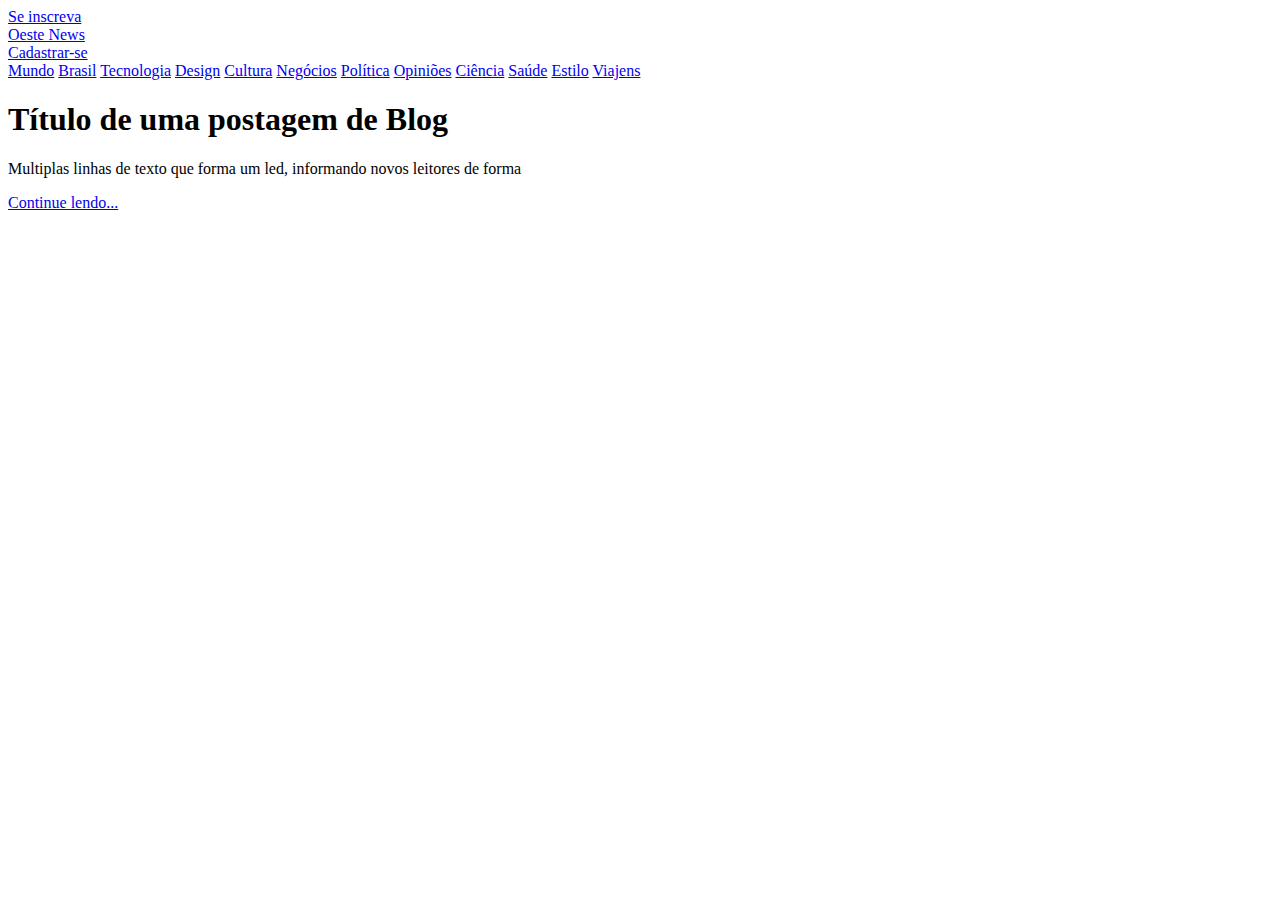
<file: blog/index.html>
<!doctype html>
<html lang="en">
    <head>
        <meta charset="utf-8">
        <meta name="viewport" content="width=device-width, initial-scale=1">
        <title>Blog Oeste News</title>
        <link href="https://cdn.jsdelivr.net/npm/bootstrap@5.3.5/dist/css/bootstrap.min.css" rel="stylesheet" integrity="sha384-SgOJa3DmI69IUzQ2PVdRZhwQ+dy64/BUtbMJw1MZ8t5HZApcHrRKUc4W0kG879m7" crossorigin="anonymous">
      </head>
    <body>
        <div class="container">
            <header class="py-3">
                <div class="row d-flex justify-content-between align-items-center">
                    <div class="col-4">
                        <a class="link-secondary" href="#">Se inscreva</a>
                    </div>
                    <div class="col-4">
                        <a class="display-6 link-secondary fw-bold" href="#">Oeste News</a>
                    </div>
                    <div class="col-4 d-flex justify-content-end">
                        <a class="btn btn-sm btn-outline-secondary" href="#">Cadastrar-se</a>
                    </div>
                </div>
            </header>
            <div class="nav-scroller py-1 mb-2">
                <nav class="nav flex justify-content-between">
                    <a href="#" class="link-secondary">Mundo</a>
                    <a href="#" class="link-secondary">Brasil</a>
                    <a href="#" class="link-secondary">Tecnologia</a>
                    <a href="#" class="link-secondary">Design</a>
                    <a href="#" class="link-secondary">Cultura</a>
                    <a href="#" class="link-secondary">Negócios</a>
                    <a href="#" class="link-secondary">Política</a>
                    <a href="#" class="link-secondary">Opiniões</a>
                    <a href="#" class="link-secondary">Ciência</a>
                    <a href="#" class="link-secondary">Saúde</a>
                    <a href="#" class="link-secondary">Estilo</a>
                    <a href="#" class="link-secondary">Viajens</a>
                </nav>
            </div>
            <main class="container">
                <!-- Slide Show -->
                <div class="p-4 p-md mb-4 text-white rounded bg-dark bg-gradient">
                    <div class="col-md-6 px-0">
                        <h1 class="display-5 fst-italic">Título de uma postagem de Blog</h1>
                        <p class="lead">Multiplas linhas de texto que forma um led, informando novos leitores de forma</p>
                        <p class="lead"><a class="text-white fw-bold text-decoration-none" href="#">Continue lendo...</a></p>
                    </div>
                </div>

                <!-- Cards -->
                <div class="">
                    
                </div>

                <!-- Posts -->
                <div class="">
                    
                </div>
            </main>
            <footer>
                
            </footer>
        </div>
        <script src="https://cdn.jsdelivr.net/npm/bootstrap@5.3.5/dist/js/bootstrap.bundle.min.js" integrity="sha384-k6d4wzSIapyDyv1kpU366/PK5hCdSbCRGRCMv+eplOQJWyd1fbcAu9OCUj5zNLiq" crossorigin="anonymous"></script>
    </body>
</html>
</file>
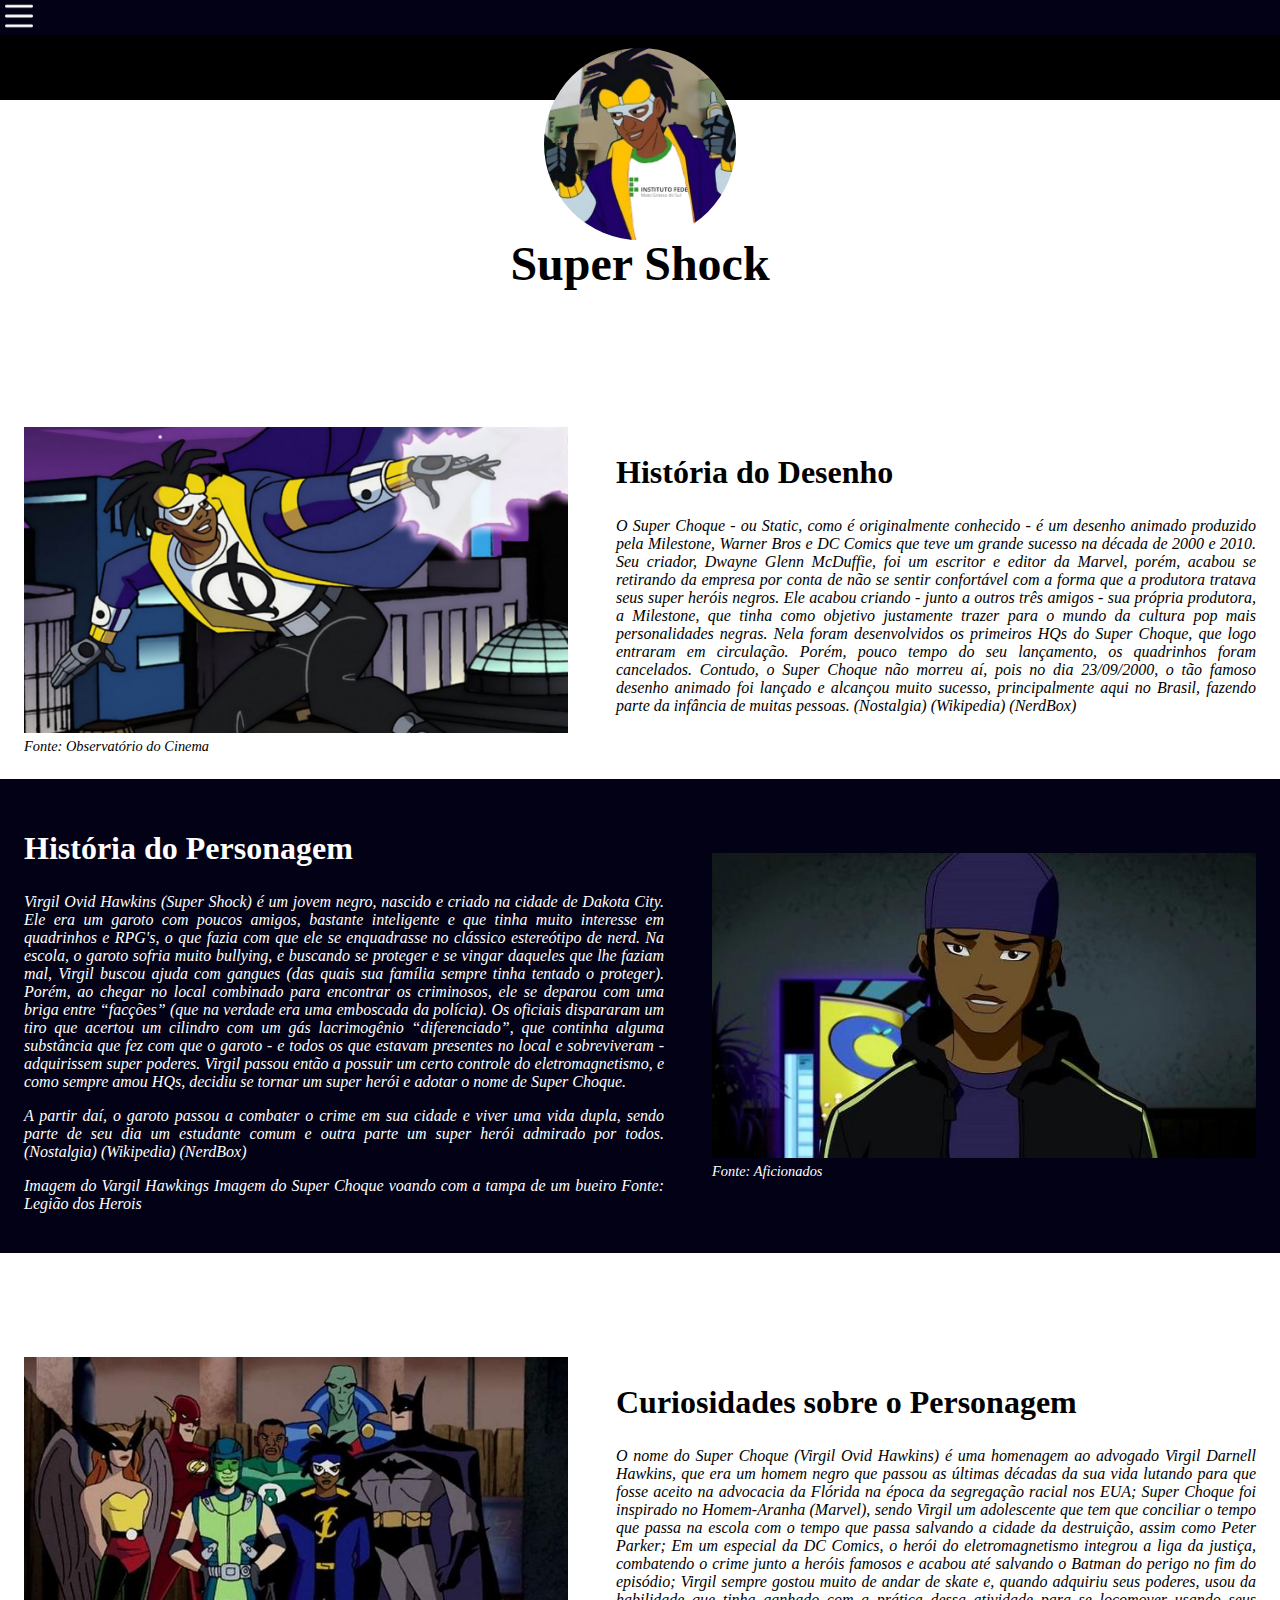
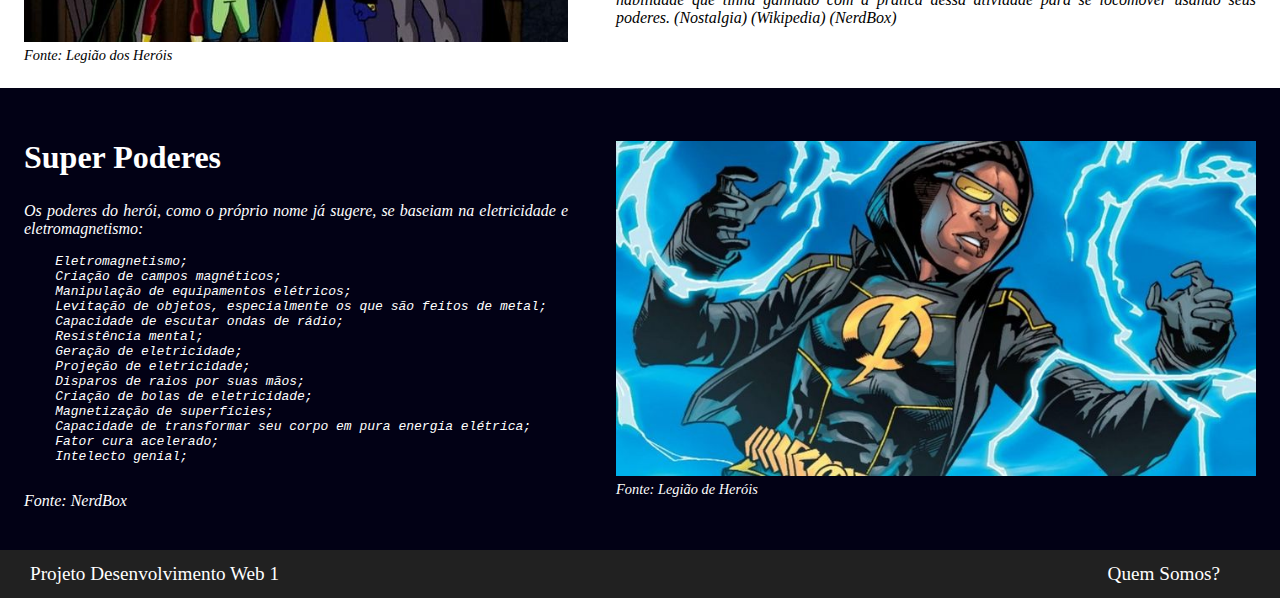
<file: super_shock/index.html>
<!DOCTYPE html>
<html lang="en">
<head>
    <meta charset="UTF-8">
    <meta http-equiv="X-UA-Compatible" content="IE=edge">
    <meta name="viewport" content="width=device-width, initial-scale=1.0">
    <title>Document</title>

    <link rel="stylesheet" href="css/style.css">
    <link rel="stylesheet" href="css/menu.css">
    <script src="js/menu.js"></script>

</head>
<body>

    <header>
        <div class="content-header">
            <img src="img/icone_tela_principal.jpeg" alt="super shock" >
        </div>
    </header>

    <main>
        <!-- Menu Lateral -->
        <nav>
            <div id="menu-lateral" class="menu-lateral">
                <span class="btn-menu" onclick="mostrarMenu()">
                    <img id="img-menu" src="img/icon-hamburger-menu.png" alt="menu" >
                </span>
                <ul class="menu-itens">
                    <li><a href="#">Início</a></li>
                    <li><a href="#">Super Schock</a></li>
                    <li><a href="#">Filosofando sobre o SS</a></li>
                    <li><a href="#">Quem Somos</a></li>
                    <li><a href="#">Contato</a></li>
                </ul>
            </div>
        </nav>
        <h1 class="titulo">Super Shock</h1>
        <!-- conteudo 01 -->
        <section class="conteudo-1">
            <div class="content">
                <img src="img/historia.jpg" alt="Historia Super Shock" >
                <a class="link-1" href="#">Fonte: Observatório do Cinema</a>
            </div>
            <div class="content">
                <h2>História do Desenho</h2>
                <p>
                    O Super Choque - ou Static, como é originalmente conhecido - é um desenho animado produzido pela Milestone, Warner Bros e DC Comics que teve um grande sucesso na década de 2000 e 2010. Seu criador, Dwayne Glenn McDuffie, foi um escritor e editor da Marvel, porém, acabou se retirando da empresa por conta de não se sentir confortável com a forma que a produtora tratava seus super heróis negros. Ele acabou criando - junto a outros três amigos - sua própria produtora, a Milestone, que tinha como objetivo justamente trazer para o mundo da cultura pop mais personalidades negras. Nela foram desenvolvidos os primeiros HQs do Super Choque, que logo entraram em circulação. Porém, pouco tempo do seu lançamento, os quadrinhos foram cancelados. Contudo, o Super Choque não morreu aí, pois no dia 23/09/2000, o tão famoso desenho animado foi lançado e alcançou muito sucesso, principalmente aqui no Brasil, fazendo parte da infância de muitas pessoas. (Nostalgia) (Wikipedia) (NerdBox)
                </p>
            </div>
        </section>

        <!-- conteudo 02 -->
        <section class="conteudo-2">
            <div class="content">
                <h2>História do Personagem</h2>
                <p>
                    <p>
                         Virgil Ovid Hawkins (Super Shock) é um jovem negro, nascido e criado na cidade de Dakota City. Ele era um garoto com poucos amigos, bastante inteligente e que tinha muito interesse em quadrinhos e RPG's, o que fazia com que ele se enquadrasse no clássico estereótipo de nerd. Na escola, o garoto sofria muito bullying, e buscando se proteger e se vingar daqueles que lhe faziam mal, Virgil buscou ajuda com gangues (das quais sua família sempre tinha tentado o proteger). Porém, ao chegar no local combinado para encontrar os criminosos, ele se deparou com uma briga entre “facções” (que na verdade era uma emboscada da polícia). Os oficiais dispararam um tiro que acertou um cilindro com um gás lacrimogênio “diferenciado”, que continha alguma substância que fez com que o garoto - e todos os que estavam presentes no local e sobreviveram - adquirissem super poderes. Virgil passou então a possuir um certo controle do eletromagnetismo, e como sempre amou HQs, decidiu se tornar um super herói e adotar o nome de Super Choque.
                    </p>
                    <p>
                        A partir daí, o garoto passou a combater o crime em sua cidade e viver uma vida dupla, sendo parte de seu dia um estudante comum e outra parte um super herói admirado por todos.
                        (Nostalgia) (Wikipedia) (NerdBox)
                    </p>
                    Imagem do Vargil Hawkings 
                    Imagem do Super Choque voando com a tampa de um bueiro Fonte: Legião dos Herois
                </p>
            </div>
            <div class="content">
                <img src="img/historia2.jpg" alt="Vargil Hawkings " >
                <a class="link-2" href="#">Fonte: Aficionados</a>
            </div>
        </section>
        
        <!-- conteudo 03 -->
        <section class="conteudo-1">
            <div class="content">
                <img src="img/curiosidades.jpeg" alt="Curiosidade Super Choque" >
                <a class="link-1" href="#">Fonte: Legião dos Heróis</a>
            </div>
            <div class="content">
                <h2>Curiosidades sobre o Personagem</h2>
                <p>
                    O nome do Super Choque (Virgil Ovid Hawkins) é uma homenagem ao advogado Virgil Darnell Hawkins, que era um homem negro que passou as últimas décadas da sua vida lutando para que fosse aceito na advocacia da Flórida na época da segregação racial nos EUA;
                    Super Choque foi inspirado no Homem-Aranha (Marvel), sendo Virgil um adolescente que tem que conciliar o tempo que passa na escola com o tempo que passa salvando a cidade da destruição, assim como Peter Parker;
                    Em um especial da DC Comics, o herói do eletromagnetismo integrou a liga da justiça, combatendo o crime junto a heróis famosos e acabou até salvando o Batman do perigo no fim do episódio;
                    Virgil sempre gostou muito de andar de skate e, quando adquiriu seus poderes, usou da habilidade que tinha ganhado com a prática dessa atividade para se locomover usando seus poderes. (Nostalgia) (Wikipedia) (NerdBox)
                </p>
            </div>
        </section>

        <!-- conteudo 04 -->
        <section class="conteudo-2">
            <div class="content">
                <h2>Super Poderes</h2>
                <p>
                    Os poderes do herói, como o próprio nome já sugere, se baseiam na eletricidade e eletromagnetismo:
                    <pre>
    Eletromagnetismo;
    Criação de campos magnéticos;
    Manipulação de equipamentos elétricos;
    Levitação de objetos, especialmente os que são feitos de metal;
    Capacidade de escutar ondas de rádio;
    Resistência mental;
    Geração de eletricidade;
    Projeção de eletricidade;
    Disparos de raios por suas mãos;
    Criação de bolas de eletricidade;
    Magnetização de superfícies;
    Capacidade de transformar seu corpo em pura energia elétrica;
    Fator cura acelerado;
    Intelecto genial;
                    </pre>
                    Fonte: NerdBox
                </p>
            </div>
            <div class="content">
                <img src="img/super_poder.jpeg" alt="Legião de Heróis " >
                <a class="link-2" href="#">Fonte: Legião de Heróis</a>
            </div>
        </section>

    </main>
    
    <footer class="rodape">
        <span>Projeto Desenvolvimento Web 1</span>
        <a class="rodape" href="#">Quem Somos?</a>
    </footer>
    
   </body>
</html>
</file>
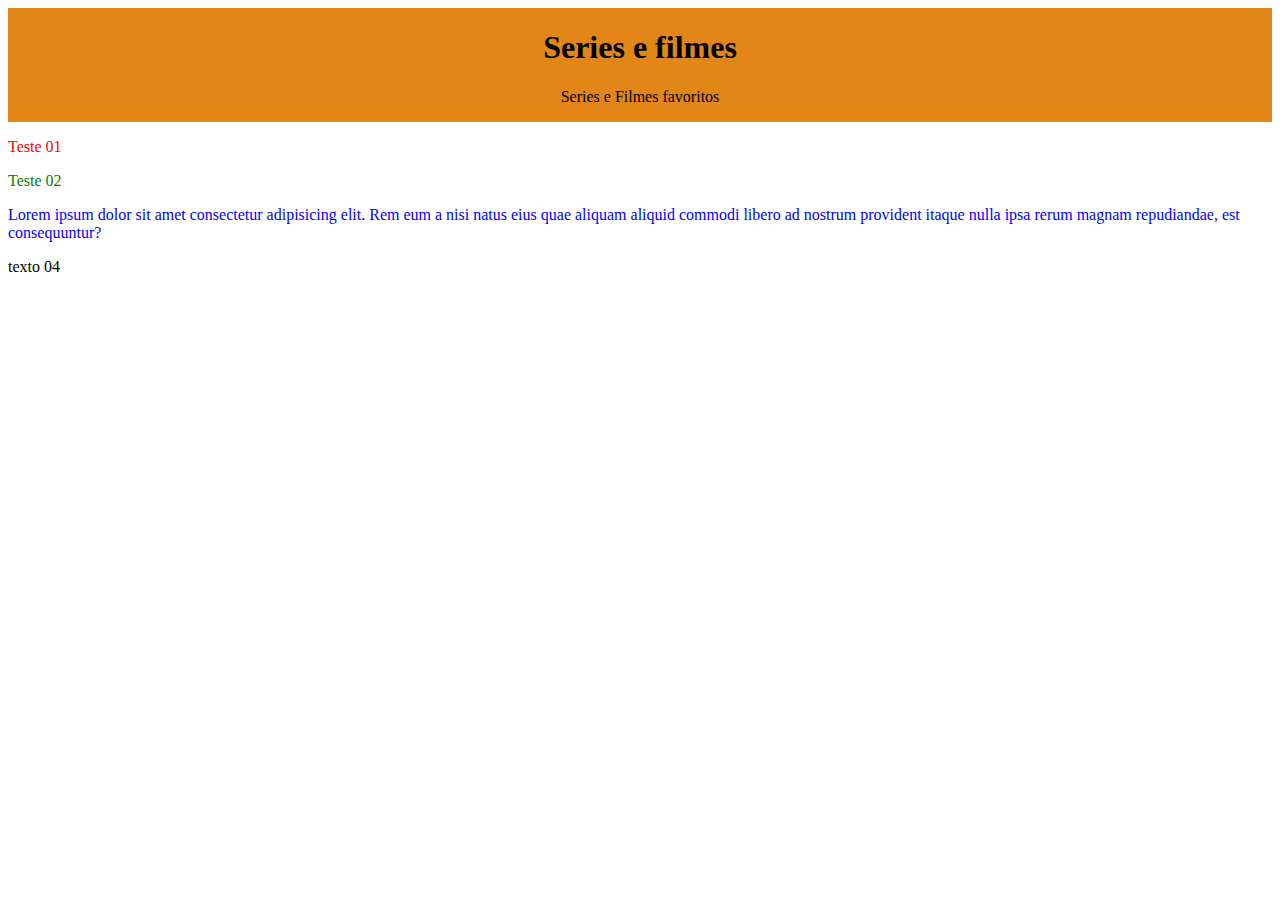
<file: html_css/pagina_estrutura.html>
<!DOCTYPE html>
<html lang="en">
<head>
    <meta charset="UTF-8">
    <meta http-equiv="X-UA-Compatible" content="IE=edge">
    <meta name="viewport" content="width=device-width, initial-scale=1.0">
    <title>Document</title>

    <style>
        #paragrafo02{
            color: green;
        }
        .paragrafo03{
            color:blue
        }
    </style>
    <link rel="stylesheet" href="style.css">
</head>
<body>
    <header>
        <h1>Series e filmes</h1>
        <p>Series e Filmes favoritos</p>
    </header>
    <nav></nav>
    <div>
        <aside></aside>
        <main>
            <p style="color: red;">Teste 01</p>
            <p id="paragrafo02">Teste 02</p>
            <p class="paragrafo03">Lorem ipsum dolor sit amet consectetur adipisicing elit. Rem eum a nisi natus eius quae aliquam aliquid commodi libero ad nostrum provident itaque nulla ipsa rerum magnam repudiandae, est consequuntur?</p>
            <p class="paragrafo04">texto 04</p>
        </main>
        <aside></aside>
    </div>
    <footer></footer>
</body>
</html>
</file>
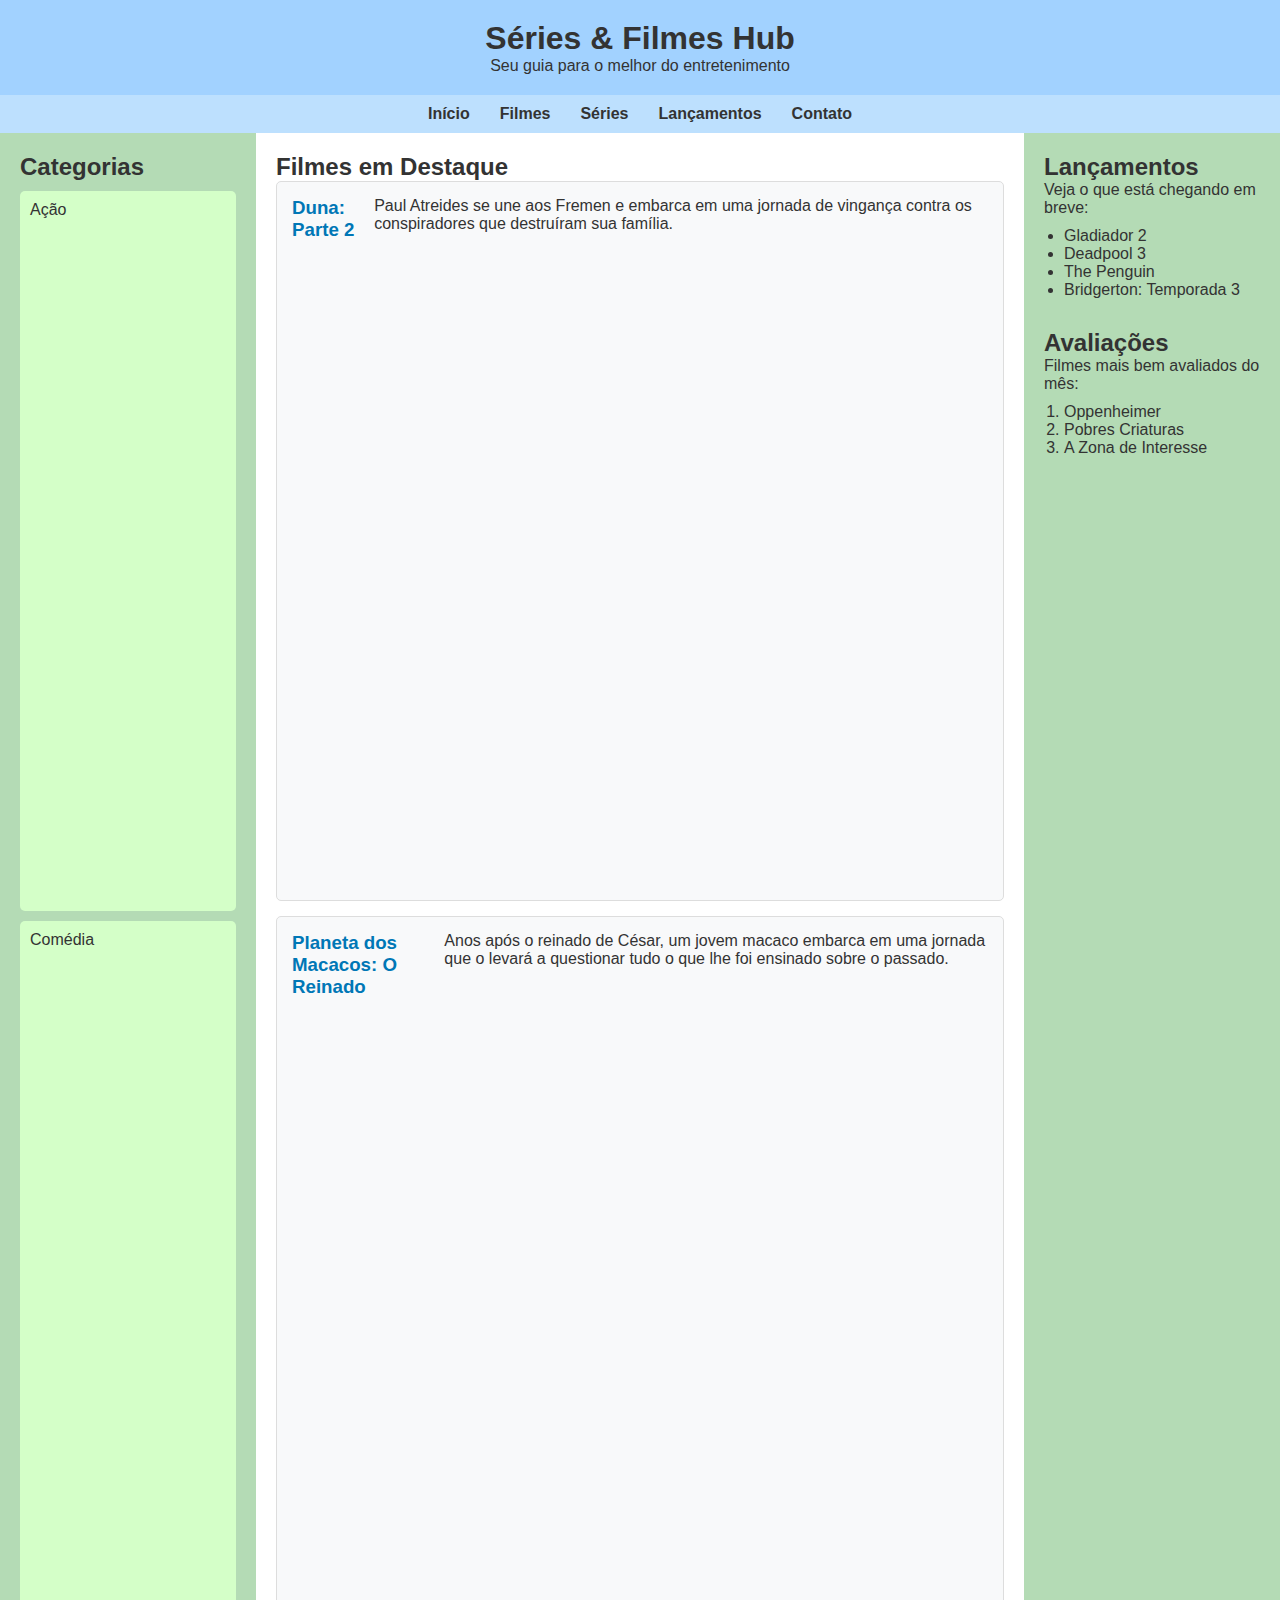
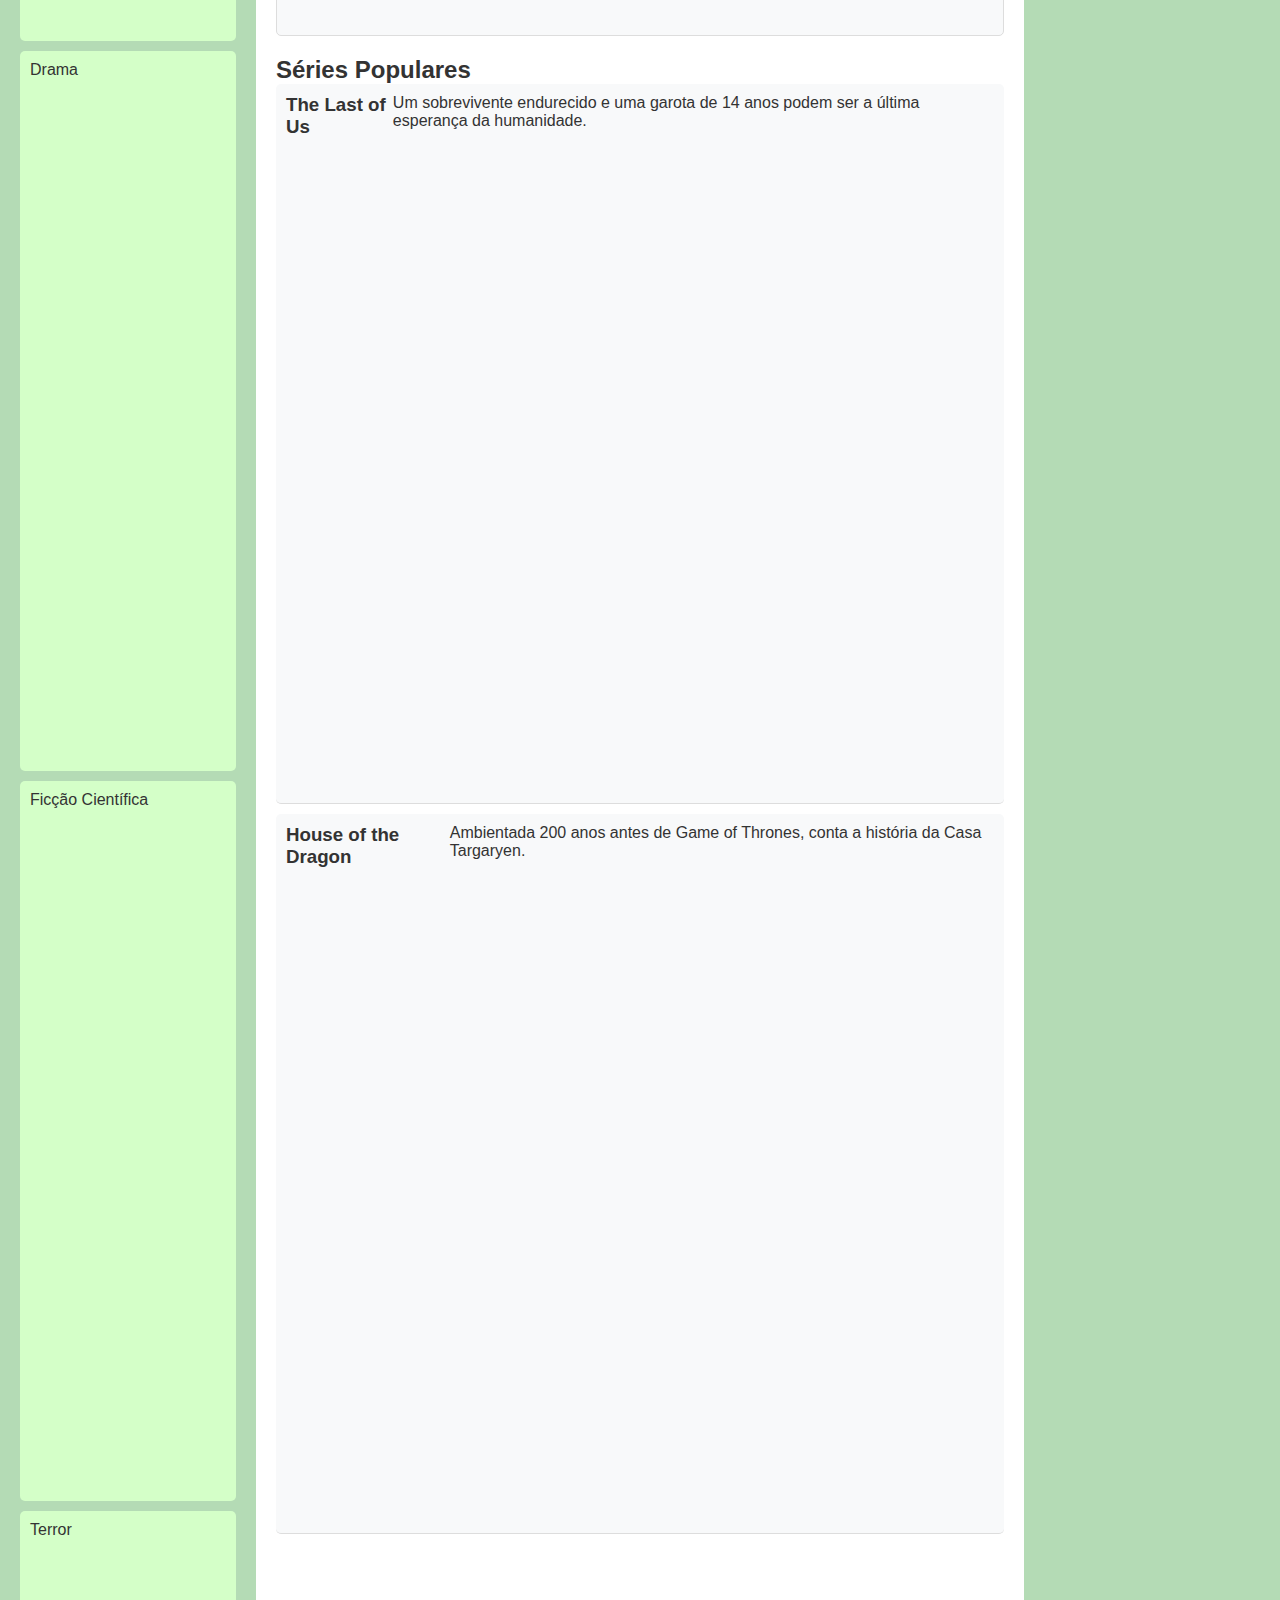
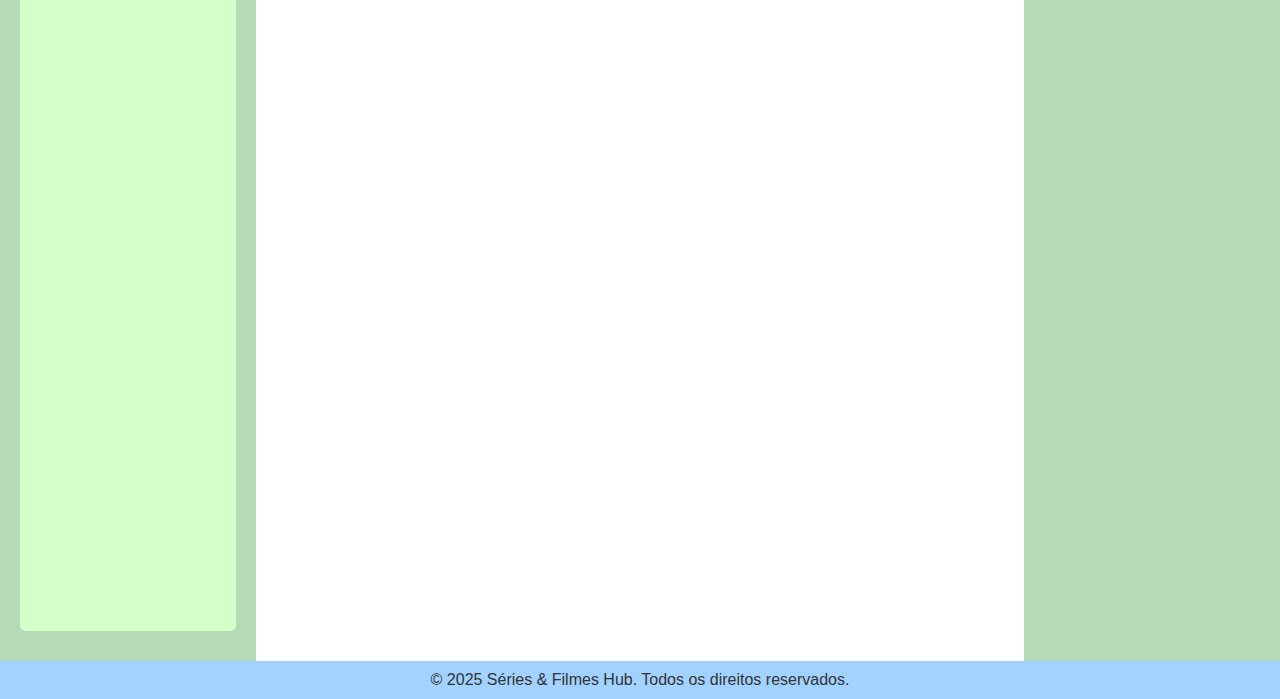
<file: html_css/pagina_series_filmes.html>
<!DOCTYPE html>
<html lang="pt-br">
<head>
    <meta charset="UTF-8">
    <meta http-equiv="X-UA-Compatible" content="IE=edge">
    <meta name="viewport" content="width=device-width, initial-scale=1.0">
    <title>Séries e Filmes</title>
    <style>
        * {
            margin: 0;
            padding: 0;
            box-sizing: border-box;
            font-family: 'Segoe UI', Tahoma, Geneva, Verdana, sans-serif;
        }
        
        body {
            background-color: #f8f9fa;
            color: #333;
        }
        
        header {
            background-color: #a2d2ff;
            color: #333;
            text-align: center;
            padding: 20px;
        }
        
        nav {
            background-color: #bde0fe;
            color: #333;
            padding: 10px;
            text-align: center;
        }
        
        nav ul {
            list-style-type: none;
            display: flex;
            justify-content: center;
            gap: 30px;
        }
        
        nav a {
            color: #333;
            text-decoration: none;
            font-weight: bold;
        }
        
        nav a:hover {
            text-decoration: underline;
            color: #0077b6;
        }
        
        div {
            display: flex;
            min-height: calc(100vh - 180px);
        }
        
        aside {
            background-color: #b4dbb5;
            width: 20%;
            padding: 20px;
            color: #333;
        }
        
        main {
            background-color: white;
            width: 60%;
            padding: 20px;
        }
        
        footer {
            background-color: #a2d2ff;
            color: #333;
            text-align: center;
            padding: 10px;
        }
        
        .filme-card {
            border: 1px solid #ddd;
            border-radius: 5px;
            padding: 15px;
            margin-bottom: 15px;
            background-color: #f8f9fa;
        }
        
        .filme-card h3 {
            color: #0077b6;
            margin-bottom: 10px;
        }
        
        .serie-lista {
            margin-top: 20px;
        }
        
        .serie-item {
            padding: 10px;
            border-bottom: 1px solid #ddd;
            background-color: #f8f9fa;
            margin-bottom: 10px;
            border-radius: 5px;
        }
        
        .categoria {
            background-color: #d4ffc8;
            color: #333;
            padding: 10px;
            margin: 10px 0;
            border-radius: 5px;
        }
    </style>
</head>
<body>
    <header>
        <h1>Séries & Filmes Hub</h1>
        <p>Seu guia para o melhor do entretenimento</p>
    </header>
    
    <nav>
        <ul>
            <li><a href="#">Início</a></li>
            <li><a href="#">Filmes</a></li>
            <li><a href="#">Séries</a></li>
            <li><a href="#">Lançamentos</a></li>
            <li><a href="#">Contato</a></li>
        </ul>
    </nav>
    
    <div>
        <aside>
            <h2>Categorias</h2>
            <div class="categoria">Ação</div>
            <div class="categoria">Comédia</div>
            <div class="categoria">Drama</div>
            <div class="categoria">Ficção Científica</div>
            <div class="categoria">Terror</div>
        </aside>
        
        <main>
            <h2>Filmes em Destaque</h2>
            <div class="filme-card">
                <h3>Duna: Parte 2</h3>
                <p>Paul Atreides se une aos Fremen e embarca em uma jornada de vingança contra os conspiradores que destruíram sua família.</p>
            </div>
            
            <div class="filme-card">
                <h3>Planeta dos Macacos: O Reinado</h3>
                <p>Anos após o reinado de César, um jovem macaco embarca em uma jornada que o levará a questionar tudo o que lhe foi ensinado sobre o passado.</p>
            </div>
            
            <h2 class="serie-lista">Séries Populares</h2>
            <div class="serie-item">
                <h3>The Last of Us</h3>
                <p>Um sobrevivente endurecido e uma garota de 14 anos podem ser a última esperança da humanidade.</p>
            </div>
            
            <div class="serie-item">
                <h3>House of the Dragon</h3>
                <p>Ambientada 200 anos antes de Game of Thrones, conta a história da Casa Targaryen.</p>
            </div>
        </main>
        
        <aside>
            <h2>Lançamentos</h2>
            <p>Veja o que está chegando em breve:</p>
            <ul style="margin-left: 20px; margin-top: 10px;">
                <li>Gladiador 2</li>
                <li>Deadpool 3</li>
                <li>The Penguin</li>
                <li>Bridgerton: Temporada 3</li>
            </ul>
            
            <h2 style="margin-top: 30px;">Avaliações</h2>
            <p>Filmes mais bem avaliados do mês:</p>
            <ol style="margin-left: 20px; margin-top: 10px;">
                <li>Oppenheimer</li>
                <li>Pobres Criaturas</li>
                <li>A Zona de Interesse</li>
            </ol>
        </aside>
    </div>
    
    <footer>
        <p>&copy; 2025 Séries & Filmes Hub. Todos os direitos reservados.</p>
    </footer>
</body>
</html>
</file>
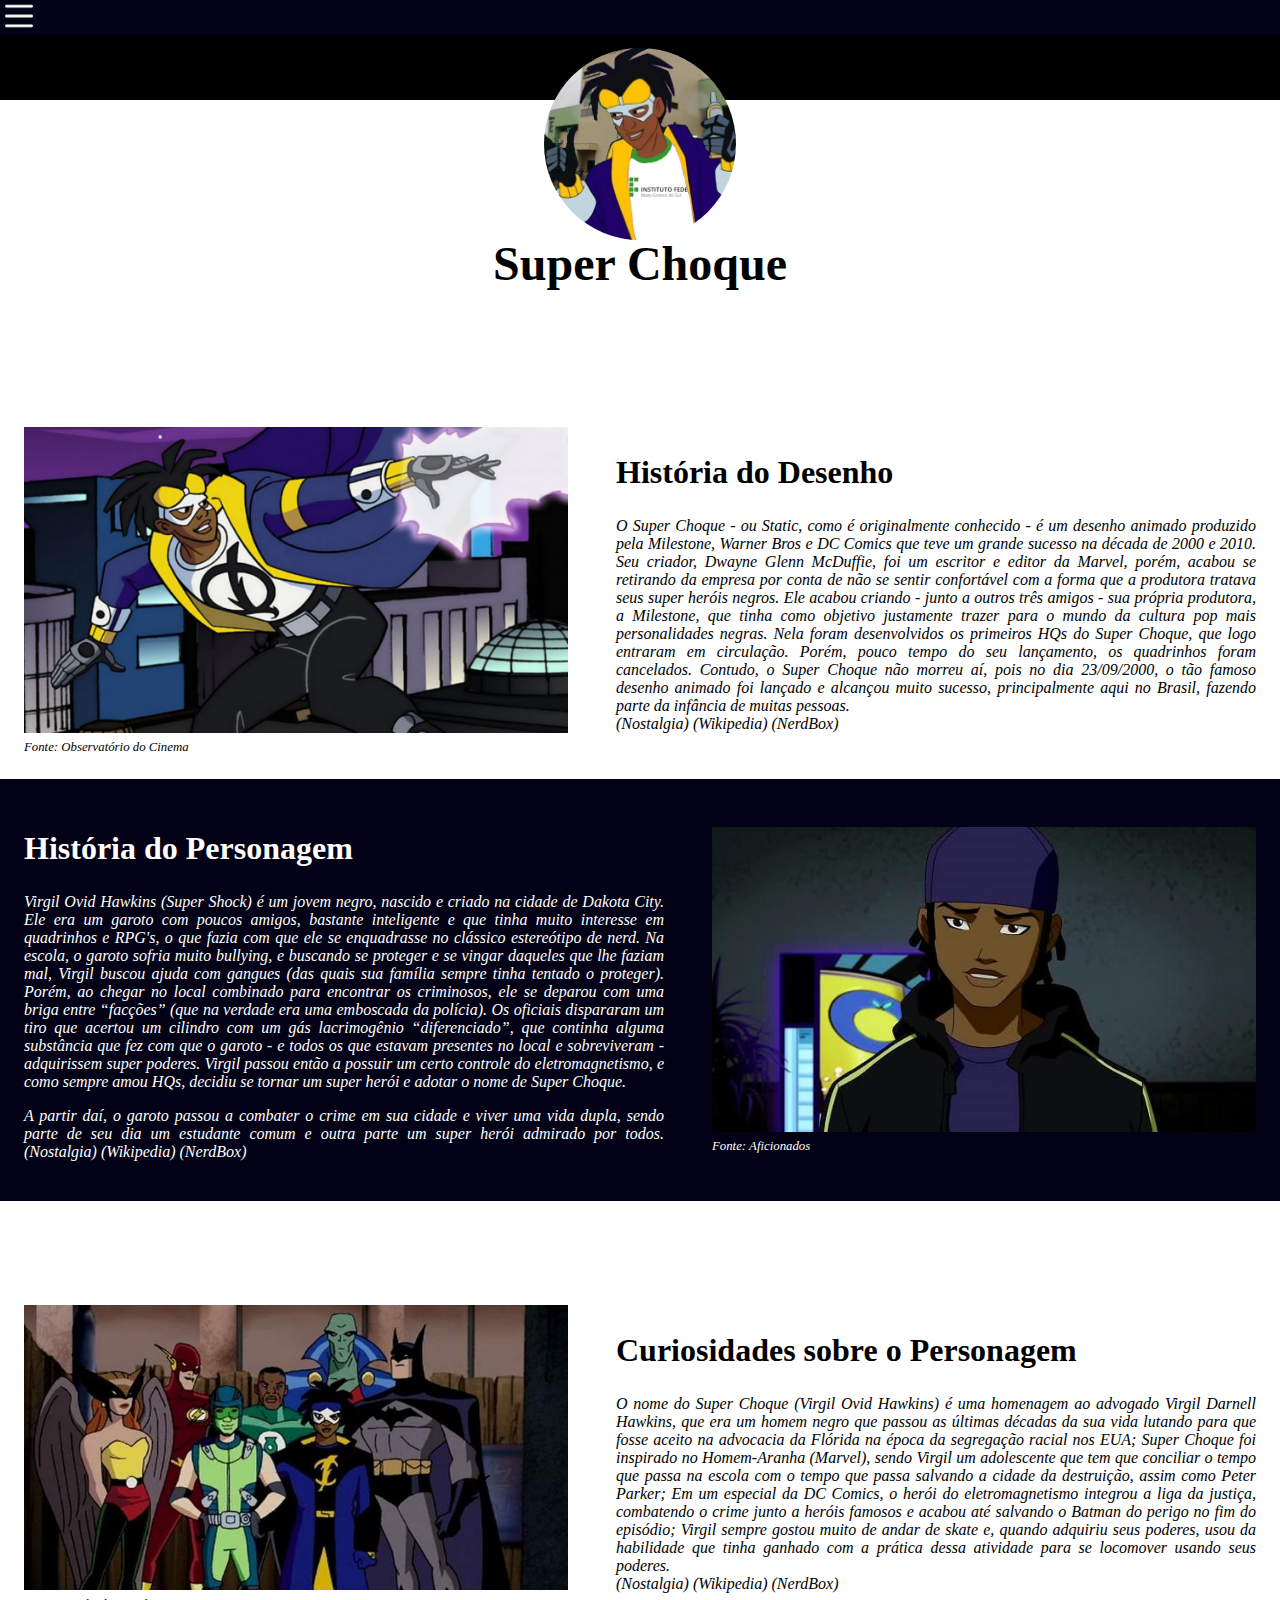
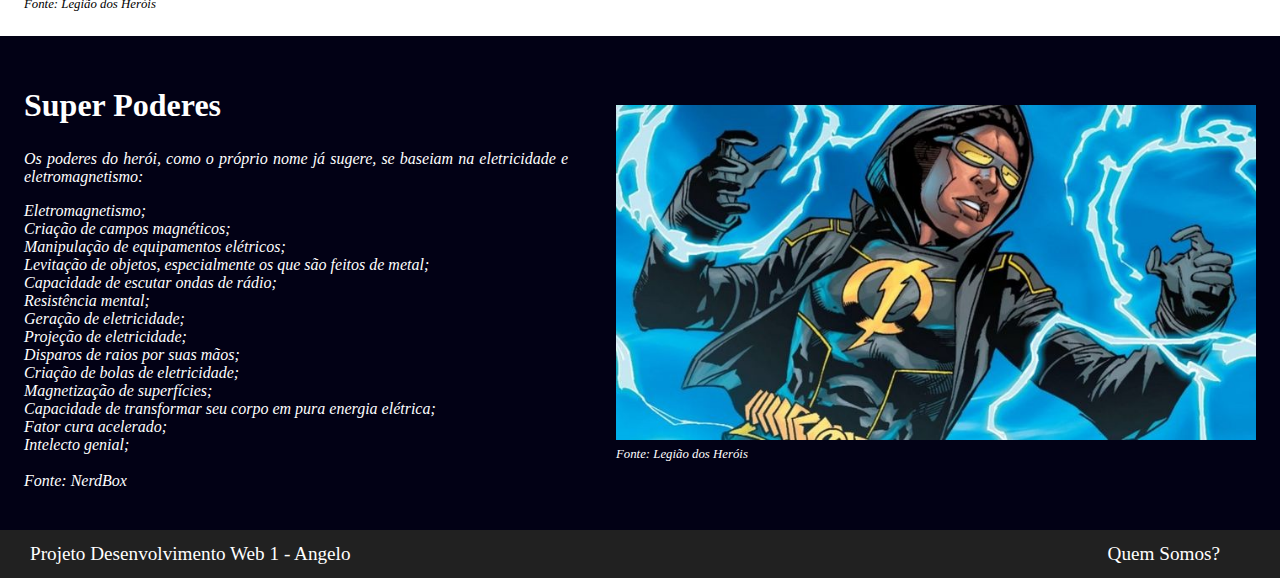
<file: site_super_shock/arquivos_site_super_shock/indexSuperShock.html>
<!DOCTYPE html>
<html lang="pt-BR">
    <head>
        <style type="text/css">
            @import url("css/style.css") all;
            @import url("css/menu.css") all;
        </style>
        <script src="menu.js"></script>
    </head>
    <body>

        <header>
            <div class="content-header">
                <img src="img/icone_tela_principal.jpeg" alt="Super Shock">
            </div>
        </header>
        
        <main>
            <h1 class="titulo">Super Choque</h1>

            <!--Menu Lateral-->
            <nav>
                <div id="menu-lateral" class="menu-lateral">
                    <span class="btn-menu" onclick="mostrarMenu()">
                        <img id="img-menu" src="img/icon-hamburger-menu.png" alt="">
                    </span>
                    <ul class="menu-itens">
                        <li><a href="#"></a>Início</li><br>
                        <li><a href="#"></a>Super Choque</li><br>
                        <li><a href="#"></a>Filosofando sobre o SS</li><br>
                        <li><a href="#"></a>Quem Somos</li><br>
                        <li><a href="#"></a>Contato</li><br>
                    </ul>
                </div>
            </nav>

            <!--Seção 1-->
            <section class="conteudo-1">

                <div class="content">
                    <img src="img/historia.jpg" alt="História Super Choque">
                    <a href="#" class="link-2"> Fonte: Observatório do Cinema</a>
                </div>
                <div class="content">
                    <h2>História do Desenho</h2>

                    <p>O Super Choque - ou Static, como é originalmente conhecido - é um desenho animado produzido pela Milestone, Warner Bros e DC Comics que teve um grande sucesso na década de 2000 e 2010. Seu criador, Dwayne Glenn McDuffie, foi um escritor e editor da Marvel, porém, acabou se retirando da empresa por conta de não se sentir confortável com a forma que a produtora tratava seus super heróis negros. Ele acabou criando - junto a outros três amigos - sua própria produtora, a Milestone, que tinha como objetivo justamente trazer para o mundo da cultura pop mais personalidades negras. Nela foram desenvolvidos os primeiros HQs do Super Choque, que logo entraram em circulação. Porém, pouco tempo do seu lançamento, os quadrinhos foram cancelados. Contudo, o Super Choque não morreu aí, pois no dia 23/09/2000, o tão famoso desenho animado foi lançado e alcançou muito sucesso, principalmente aqui no Brasil, fazendo parte da infância de muitas pessoas. <br>(Nostalgia) (Wikipedia) (NerdBox)            </p>
                </div>

            </section>

            <!--Seção 2-->
            <section class="conteudo-2">

                <div class="content">
                    <h2>História do Personagem</h2>

                    <p>
                        Virgil Ovid Hawkins (Super Shock) é um jovem negro, nascido e criado na cidade de Dakota City. Ele era um garoto com poucos amigos, bastante inteligente e que tinha muito interesse em quadrinhos e RPG's, o que fazia com que ele se enquadrasse no clássico estereótipo de nerd. Na escola, o garoto sofria muito bullying, e buscando se proteger e se vingar daqueles que lhe faziam mal, Virgil buscou ajuda com gangues (das quais sua família sempre tinha tentado o proteger). Porém, ao chegar no local combinado para encontrar os criminosos, ele se deparou com uma briga entre “facções” (que na verdade era uma emboscada da polícia). Os oficiais dispararam um tiro que acertou um cilindro com um gás lacrimogênio “diferenciado”, que continha alguma substância que fez com que o garoto - e todos os que estavam presentes no local e sobreviveram - adquirissem super poderes. Virgil passou então a possuir um certo controle do eletromagnetismo, e como sempre amou HQs, decidiu se tornar um super herói e adotar o nome de Super Choque.
                    </p>
                    <p>
                        A partir daí, o garoto passou a combater o crime em sua cidade e viver uma vida dupla, sendo parte de seu dia um estudante comum e outra parte um super herói admirado por todos.
                        (Nostalgia) (Wikipedia) (NerdBox)
                    </p>

                </div>
                <div class="content">
                    <img src="img/historia2.jpg" alt="Imagem do Vargil Hawkings ">
                    <a href="#" class="link-1"> Fonte: Aficionados</a>
                </div>

            </section>

            <!--Seção 3-->
            <section class="conteudo-1">

                <div class="content">
                    <img src="img/curiosidades.jpeg" alt="Curiosidades do Super Choque">
                    <a href="#" class="link-2"> Fonte: Legião dos Heróis</a>
                </div>
                <div class="content">
                    <h2>Curiosidades sobre o Personagem</h2>

                    <p>
                        O nome do Super Choque (Virgil Ovid Hawkins) é uma homenagem ao advogado Virgil Darnell Hawkins, que era um homem negro que passou as últimas décadas da sua vida lutando para que fosse aceito na advocacia da Flórida na época da segregação racial nos EUA;
                        Super Choque foi inspirado no Homem-Aranha (Marvel), sendo Virgil um adolescente que tem que conciliar o tempo que passa na escola com o tempo que passa salvando a cidade da destruição, assim como Peter Parker;
                        Em um especial da DC Comics, o herói do eletromagnetismo integrou a liga da justiça, combatendo o crime junto a heróis famosos e acabou até salvando o Batman do perigo no fim do episódio;
                        Virgil sempre gostou muito de andar de skate e, quando adquiriu seus poderes, usou da habilidade que tinha ganhado com a prática dessa atividade para se locomover usando seus poderes. 
                        <br>(Nostalgia) (Wikipedia) (NerdBox)
                    </p>
                </div>

            </section>
            
            <!--Seção 4-->
            <section class="conteudo-2">

                <div class="content">
                    <h2>Super Poderes</h2>

                    <p>
                        Os poderes do herói, como o próprio nome já sugere, se baseiam na eletricidade e eletromagnetismo:
                    </p>
                    <p>
                        Eletromagnetismo;<br>
                        Criação de campos magnéticos;<br>
                        Manipulação de equipamentos elétricos;<br>
                        Levitação de objetos, especialmente os que são feitos de metal;<br>
                        Capacidade de escutar ondas de rádio;<br>
                        Resistência mental;<br>
                        Geração de eletricidade;<br>
                        Projeção de eletricidade;<br>
                        Disparos de raios por suas mãos;<br>
                        Criação de bolas de eletricidade;<br>
                        Magnetização de superfícies;<br>
                        Capacidade de transformar seu corpo em pura energia elétrica;<br>
                        Fator cura acelerado;<br>
                        Intelecto genial;<br>
                        <br>
                        Fonte: NerdBox
                    </p>

                </div>
                <div class="content">
                    <img src="img/super_poder.jpeg" alt="Imagem do Vargil Hawkings ">
                    <a href="#" class="link-1"> Fonte: Legião dos Heróis</a>
                </div>

            </section>
        </main>

        <footer class="rodape">
            <span>Projeto Desenvolvimento Web 1 - Angelo</span> 
            <a href="#" class="rodape">Quem Somos?</a>
        </footer>
    </body>
</html>
</file>
<file: super_shock/css/style.css>
body {
  margin: 0;
}

header {
  background-color: black;
  display: flex;
  justify-content: center;
  width: 100%;
  height: 100px;
}

.content-header img {
  width: 12rem;
  height: 12rem;
  border-radius: 50%;
  margin-top: 25%;
}

.titulo {
  text-align: center;
  font-size: 3rem;
  margin-top: 8.5rem;
}

h2 {
  font-style: normal;
  font-size: 2rem;
}

.content {
  max-width: 50%;
  margin: 1.5rem;
  display: block;
  text-align: justify;
  font-style: italic;
  justify-content: center;
  flex-direction: row;
}

.conteudo-1 {
  padding-top: 5rem;
  display: flex;
  justify-content: center;
  text-align: center;
}

.conteudo-2 {
  display: flex;
  justify-content: center;
  text-align: center;
  background-color: #020115;
  color: #ffffff;
  align-items: center;
}

img {
  width: 100%;
}

.link-1 {
  color: black;
  font-size: 0.9rem;
  text-decoration: none;
}
.link-2 {
  color: white;
  font-size: 0.9rem;
  text-decoration: none;
}

.rodape {
  display: flex;
  align-items: center;
  justify-content: space-between;
  padding: 0 30px;
  height: 3rem;
  background-color: #212121;
  font-size: 1.2rem;
  color: white;
  text-decoration: none;
}
</file>
<file: super_shock/css/menu.css>
.menu-lateral {
  position: fixed;
  top: 0;
  left: 0;
  width: 200px;
  height: 100%;
  background-color: #020115;
  z-index: 100;
  transform: translateX(-200px);
  transition: transform 0.3s ease-in-out;
}
.menu-lateral.ativa {
  transform: translateX(0);
}

.btn-menu {
  position: absolute;
  cursor: pointer;
  z-index: 1;
  width: 118vw;
  height: 2.2rem;
  background-color: #020115;
}

#img-menu {
  width: 28px;
  margin-left: 205px;
  margin-top: 2px;
}

.menu-lateral ul{
  list-style: none;
  padding-left: 10px;
  margin-top: 10px;
}

.menu-lateral ul li {
  margin-bottom: 10px;
}

.menu-lateral ul li a{
  color: white;
  text-decoration: none;
  font-size: 16px;
  font-weight: bold;
}

.menu-lateral ul li a:hover{
  color: #ccc;
}
</file>
<file: html_css/style.css>
.esquerda{
    background-image: url("back.jpeg");
    background-repeat: false;
    background-repeat: no-repeat;
    padding: 5px;
    height: 500px; 
    flex: 1;
}

.principal{
    flex: 2;
}

.direita{
    background-image: url("1z9gnfq6.png");
    background-repeat: false;
    background-repeat: no-repeat;
    padding: 5px;
    height: 500px; 
    flex: 1;
}

header{
    background-color: #E28717;
    text-align: center;
    align-items: center;
    align-content: center;
}

.logo_cabecalho{
    height: 200px;
    width: 50%;
}

div{
    display: flex;
}

.navegacao{
    text-align: center;
    font-family: 'Courier New', Courier, monospace;
    background-color: #E28717;
}

a{
    color: white;
    margin-top: -10px;
}
</file>
